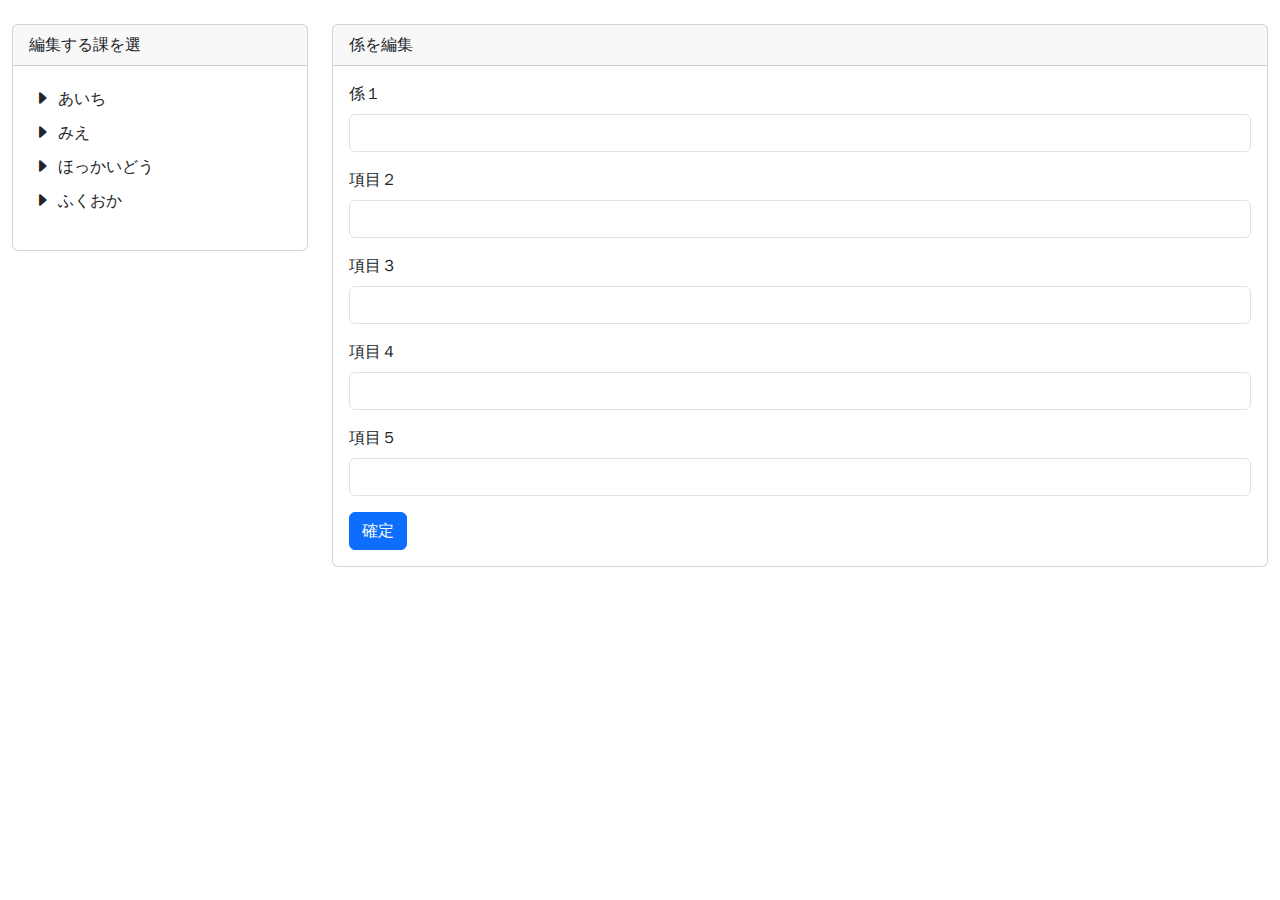
<file: memo/treeview.html>
<!DOCTYPE html>
<html lang="ja">
<head>
    <meta charset="UTF-8">
    <meta name="viewport" content="width=device-width, initial-scale=1.0">
    <title>部課管理システム</title>
    <!-- Bootstrap CSS -->
    <link href="https://cdn.jsdelivr.net/npm/bootstrap@5.3.0/dist/css/bootstrap.min.css" rel="stylesheet">
    <!-- Bootstrap JS -->
    <script src="https://cdn.jsdelivr.net/npm/bootstrap@5.3.0/dist/js/bootstrap.bundle.min.js"></script>
    <!-- Bootstrap Icons -->
    <link href="https://cdn.jsdelivr.net/npm/bootstrap-icons@1.11.0/font/bootstrap-icons.css" rel="stylesheet">

    <style>
        /* ツリービューのスタイル */
        .tree-view {
            list-style: none;
            padding-left: 0;
        }
        .tree-view ul {
            list-style: none;
            padding-left: 20px;
        }
        .tree-item {
            cursor: pointer;
            padding: 5px;
            border-radius: 4px;
        }
        .tree-item:hover {
            background-color: #f8f9fa;
        }
        .tree-item.active {
            background-color: #0d6efd;
            color: white;
        }
        /* サイドバーのスタイル */
        @media (max-width: 768px) {
            .sidebar {
                margin-bottom: 20px;
            }
        }

        /* トーストメッセージ */

        .toast-header {
            background-color: #c243c4;
        }
        .toast-body{
            background-color: #d73eda;
        }

    </style>
</head>
<body>
    <div class="container-fluid">
        <div class="row mt-4">
            <!-- サイドバー -->
            <div class="col-12 col-md-4 col-lg-3 sidebar">
                <div class="card">
                    <div class="card-header">
                        編集する課を選
                    </div>
                    <div class="card-body">
                        <ul class="tree-view" id="treeView"></ul>
                    </div>
                </div>
            </div>

            <!-- 入力フォーム -->
            <div class="col-12 col-md-8 col-lg-9">
                <div class="card">
                    <div class="card-header">
                        係を編集
                    </div>
                    <div class="card-body">
                        <form id="editForm">
                            <div class="mb-3">
                                <label for="item1" class="form-label">係１</label>
                                <input type="text" class="form-control" id="item1" name="item1">
                            </div>
                            <div class="mb-3">
                                <label for="item2" class="form-label">項目２</label>
                                <input type="text" class="form-control" id="item2" name="item2">
                            </div>
                            <div class="mb-3">
                                <label for="item3" class="form-label">項目３</label>
                                <input type="text" class="form-control" id="item3" name="item3">
                            </div>
                            <div class="mb-3">
                                <label for="item3" class="form-label">項目４</label>
                                <input type="text" class="form-control" id="item3" name="item3">
                            </div>
                            <div class="mb-3">
                                <label for="item3" class="form-label">項目５</label>
                                <input type="text" class="form-control" id="item3" name="item3">
                            </div>
                            
                            <button type="submit" class="btn btn-primary">確定</button>
                        </form>
                    </div>
                </div>
            </div>
        </div>
    </div>

    <!-- トースト通知 -->
    <div class="toast-container position-fixed bottom-0 end-0 p-3">
        <div id="saveToast" class="toast" role="alert" aria-live="assertive" aria-atomic="true">
            <div class="toast-header">
                <strong class="me-auto">通知</strong>
                <button type="button" class="btn-close" data-bs-dismiss="toast" aria-label="Close"></button>
            </div>
            <div class="toast-body">
                登録されました。（登録されないけど。）
            </div>
        </div>
    </div>


    <script>
        // サーバーから貰うデータのJSONのさんぷる
        const data = [
            {ky:"あいち", bu:"あいあい部", ka:"あい課", 項目１:"あいか", 項目２:"アアア"},
            {ky:"あいち", bu:"あいあい部", ka:"あい２課", 項目１:"あい２", 項目２:"アアア"},
            {ky:"あいち", bu:"あーあ部", ka:"あ２課", 項目１:"あ２", 項目２:"アアア"},
            {ky:"みえ", bu:"みえる部", ka:"みえみえ課", 項目１:"見える", 項目２:"アアア２"},
            {ky:"ほっかいどう", bu:"ほうかほう部", ka:"ほっほ課", 項目１:"", 項目２:"イイイ"},
            {ky:"ふくおか", bu:"ふく部", ka:"ふう課", 項目１:"ふうう", 項目２:"ウウウ"},
        ];

        // ツリービューの構築
        function buildTreeView() {
            const treeView = document.getElementById('treeView');
            const locations = {};

            // 拠点、部、課の階層でデータを整理する
            data.forEach(item => {
                if (!locations[item.ky]) {
                    locations[item.ky] = {};
                }
                if (!locations[item.ky][item.bu]) {
                    locations[item.ky][item.bu] = [];
                }
                locations[item.ky][item.bu].push(item);
            });

            // ツリービューの作成
            for (const [ky, departments] of Object.entries(locations)) {
                // 拠点レベル
                const kyLi = document.createElement('li');
                const kyDiv = document.createElement('div');
                kyDiv.className = 'tree-item';
                kyDiv.innerHTML = `<i class="bi bi-caret-right-fill me-2"></i>${ky}`;
                
                const buUl = document.createElement('ul');
                buUl.style.display = 'none';

                // 部レベル
                for (const [bu, items] of Object.entries(departments)) {
                    const buLi = document.createElement('li');
                    const buDiv = document.createElement('div');
                    buDiv.className = 'tree-item';
                    buDiv.innerHTML = `<i class="bi bi-caret-right-fill me-2"></i>${bu}`;
                    
                    const kaUl = document.createElement('ul');
                    kaUl.style.display = 'none';

                    // 課レベル
                    items.forEach(item => {
                        const kaLi = document.createElement('li');
                        const kaDiv = document.createElement('div');
                        kaDiv.className = 'tree-item';
                        kaDiv.textContent = item.ka;
                        kaDiv.onclick = () => selectKa(item);
                        kaLi.appendChild(kaDiv);
                        kaUl.appendChild(kaLi);
                    });

                    // 部レベルの展開/折りたたみ
                    buDiv.onclick = (e) => {
                        e.stopPropagation();
                        const icon = buDiv.querySelector('i');
                        if (kaUl.style.display === 'none') {
                            kaUl.style.display = 'block';
                            icon.className = 'bi bi-caret-down-fill me-2';
                        } else {
                            kaUl.style.display = 'none';
                            icon.className = 'bi bi-caret-right-fill me-2';
                        }
                    };

                    buLi.appendChild(buDiv);
                    buLi.appendChild(kaUl);
                    buUl.appendChild(buLi);
                }

                // 拠点レベルの展開/折りたたみ
                kyDiv.onclick = (e) => {
                    e.stopPropagation();
                    const icon = kyDiv.querySelector('i');
                    if (buUl.style.display === 'none') {
                        buUl.style.display = 'block';
                        icon.className = 'bi bi-caret-down-fill me-2';
                    } else {
                        buUl.style.display = 'none';
                        icon.className = 'bi bi-caret-right-fill me-2';
                    }
                };

                kyLi.appendChild(kyDiv);
                kyLi.appendChild(buUl);
                treeView.appendChild(kyLi);
            }
        }

        // 課の選択処理
        function selectKa(item) {
            // 以前の選択を解除
            document.querySelectorAll('.tree-item.active').forEach(el => {
                el.classList.remove('active');
            });

            // 新しく選択された課をハイライト
            event.target.classList.add('active');

            // 右側のフォームに値を設定
            document.getElementById('item1').value = item.項目１;
            document.getElementById('item2').value = item.項目２;
            document.getElementById('item3').value = '';
        }

        // 登録ボタンのフォームの送信処理（だみー。トーストメッセージを表示するだけ）
        document.getElementById('editForm').onsubmit = (e) => {
            e.preventDefault();
            const toast = new bootstrap.Toast(document.getElementById('saveToast'));
            toast.show();
        };

        // 初期化
        document.addEventListener('DOMContentLoaded', buildTreeView);
    </script>
</body>
</html>
</file>
